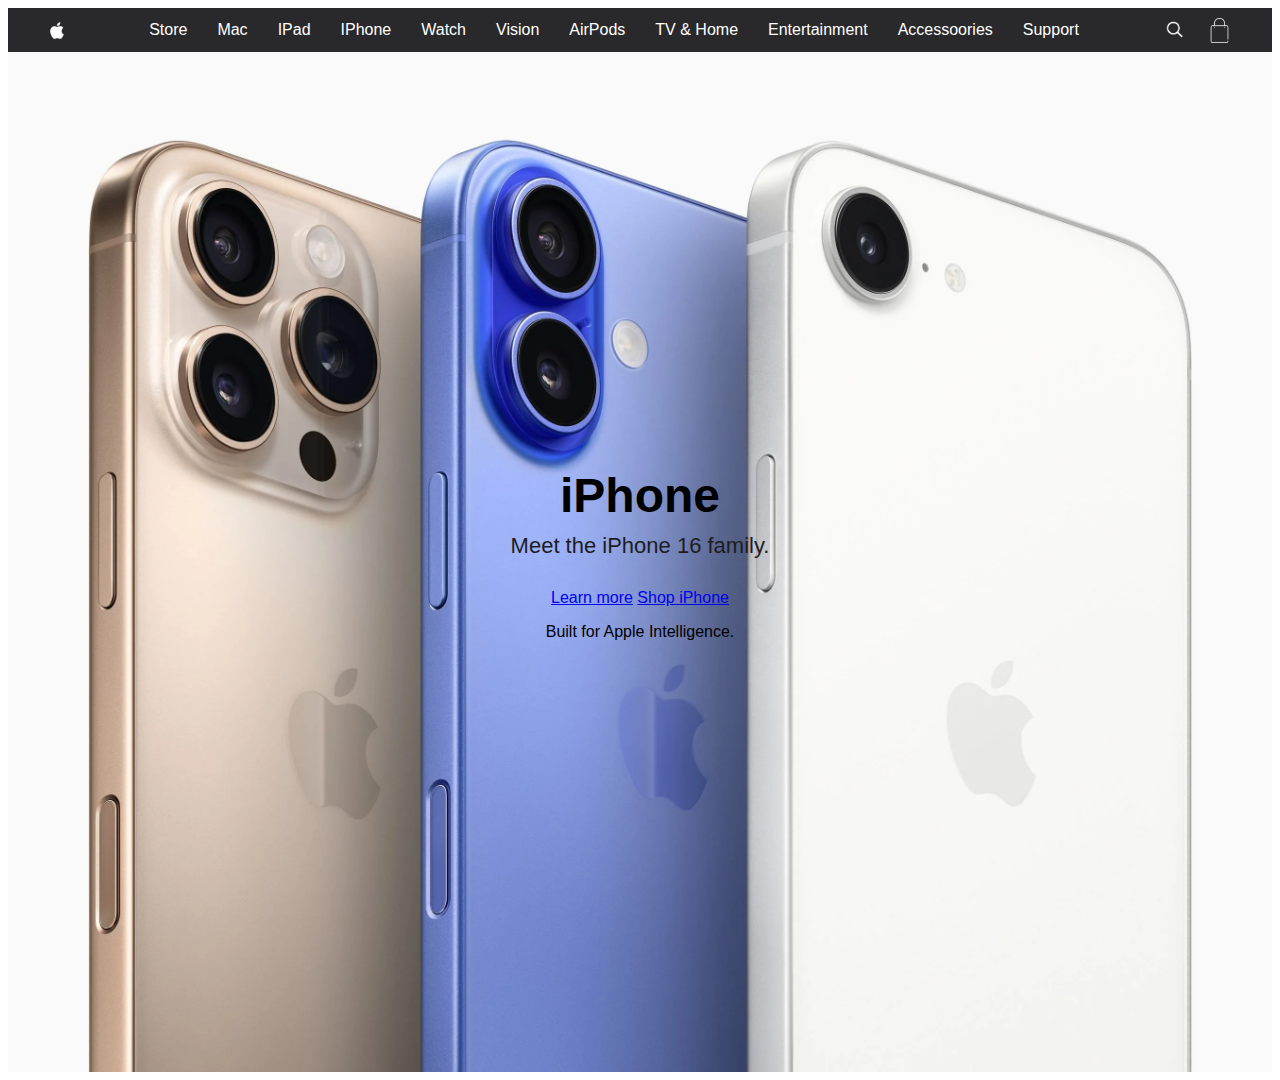
<file: apple/index.html>
<!DOCTYPE html>
<html lang="en">
    <head>
        <meta charset="UTF-8">
        <meta name="viewport" content="width=device-width, initial-scale=1.0">
        <link rel="icon" type="image/x-icon" href="/apple/img/favicon.png">
        <link rel="stylesheet" href="styles.css">
        <title>Apple</title>
    </head>

    <header>    
        <div id="logo-inicio">
            <a href="/cv/index_cv.html">
                <img src="/apple/img/logo_inicio.png" alt="Logo Apple">
            </a>
        </div>

        
        <nav id="header-nav">
            <ul>
                <li>Store </li>
                <li>Mac</li>
                <li>IPad</li>
                <li>IPhone</li>
                <li>Watch</li>
                <li>Vision</li>
                <li>AirPods</li>
                <li>TV & Home</li>
                <li>Entertainment</li>
                <li>Accessoories</li>
                <li>Support</li>
            </ul>
        </nav>

        <div class="icons">
            <a href="#"><img src="/apple/img/lupa.png" alt="Buscar"></a>
            <a href="#"><img src="/apple/img/bag.png" alt="Carrito"></a>
        </div>

        
    </header>

    <body>
        <section class="seccion-principal">
            <div class="seccion-principal-contenido">
                <h1>iPhone</h1>
                <h3>Meet the iPhone 16 family.</h3>
            
                <div class="botones">
                    <a href="#" class="btn primary">Learn more</a>
                    <a href="#" class="btn secondary">Shop iPhone</a>
                </div>
            
                <p>Built for Apple Intelligence.</p>

            </div>

        </section>
        
    </body>
</html>
</file>
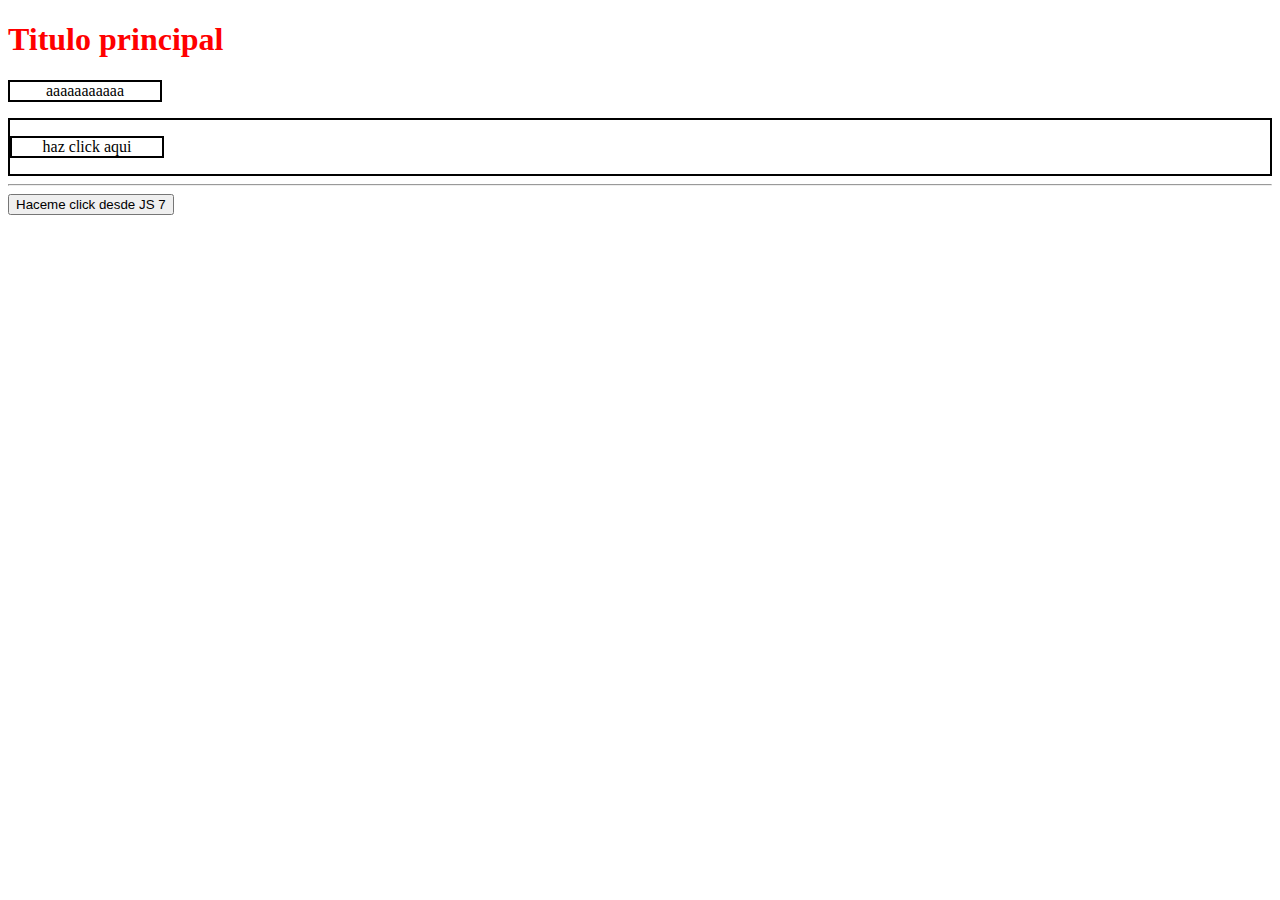
<file: java/index.html>
<!DOCTYPE html>
<html lang="en">
    <head>
        <meta charset="UTF-8">
        <meta name="viewport" content="width=device-width, initial-scale=1.0">
        <title>Javascript div 334</title>
        <link rel="stylesheet" href="styles.css">
        <script  defer src="main.js"></script>
    </head>

    <body>
        <h1>Titulo principal</h1>
        <p>aaaaaaaaaaa</p>

        <div id="miContenedor">
            <p>haz click aqui</p>
        </div>

        <hr>
        <button id="miBoton">Haceme click desde JS 7</button>

    </body>
</html>
</file>
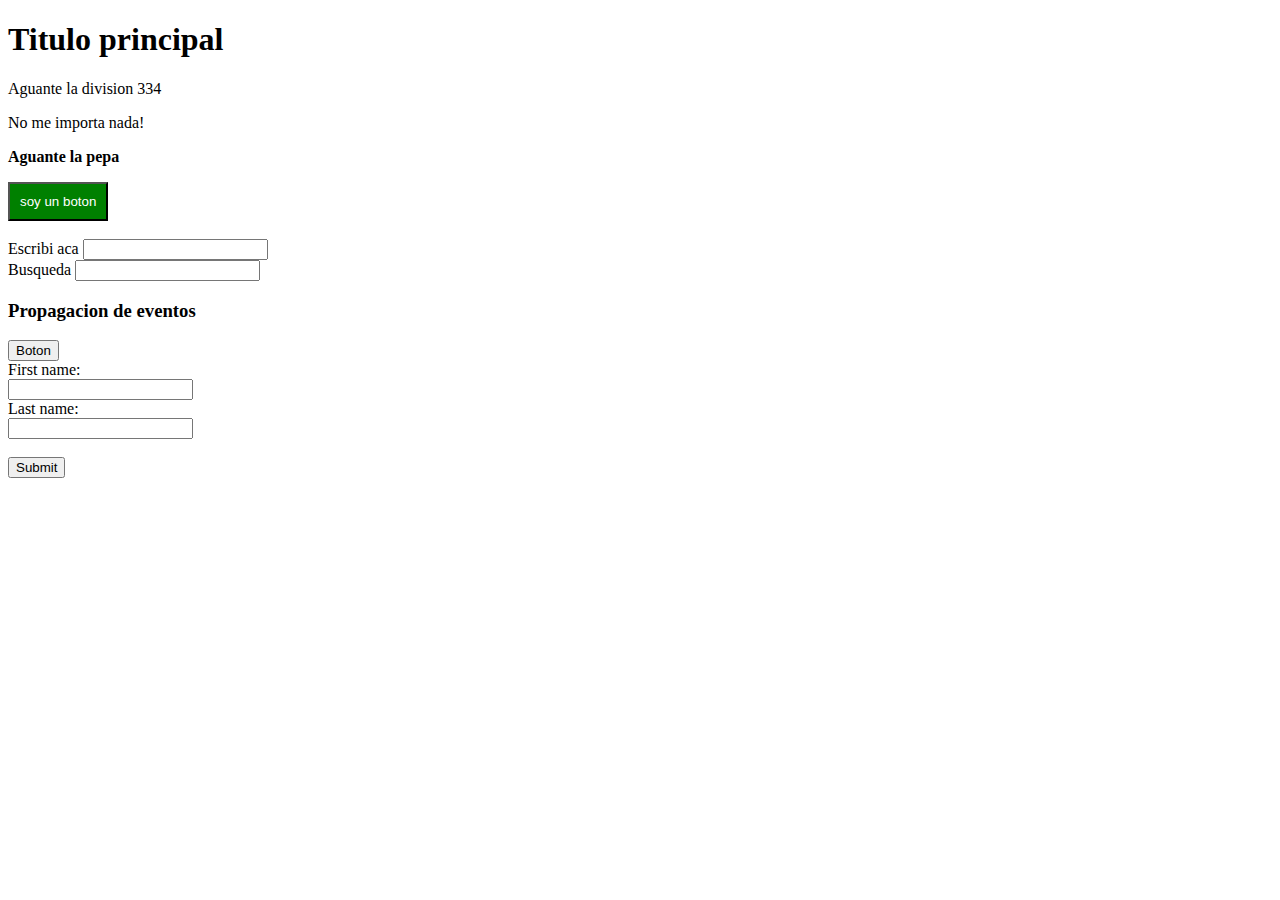
<file: js prueba/index.html>
<!DOCTYPE html>
<html lang="en">
<head>
    <meta charset="UTF-8">
    <title>document</title>
    <meta name="viewport" 
    content="width=device-width, initial-scale=1.0">
    <script defer src="main.js"></script>
</head>
<body>
    <h1 id="titulo">Titulo principal</h1>
    <p class="mensaje">Aguante la division 334</p>
    <p class="mensaje">No me importa nada!</p>

    <p id="parrafo"">Soy un magestuoso parrafo</p>
    <button id="boton">soy un boton</button><br><br>

    <label for="input">Escribi aca</label> <input type="text" name="texto" id="input"> <br>
    <label for="input">Busqueda</label> <input type="text" name="texto" id="barraBusqueda">



    <h3>Propagacion de eventos</h3>

    <div id="padre">
        <button id="hijo">Boton</button>
    </div>



    <form id="formulario" action="/action_page.php">
            <label for="fname">First name:</label><br>
            <input type="text" id="fname" name="fname" value=""><br>

            <label for="lname">Last name:</label><br>
            <input type="text" id="lname" name="lname" value=""><br><br>

            <input type="submit" value="Submit">
    </form> 
</body>
</html>
</file>
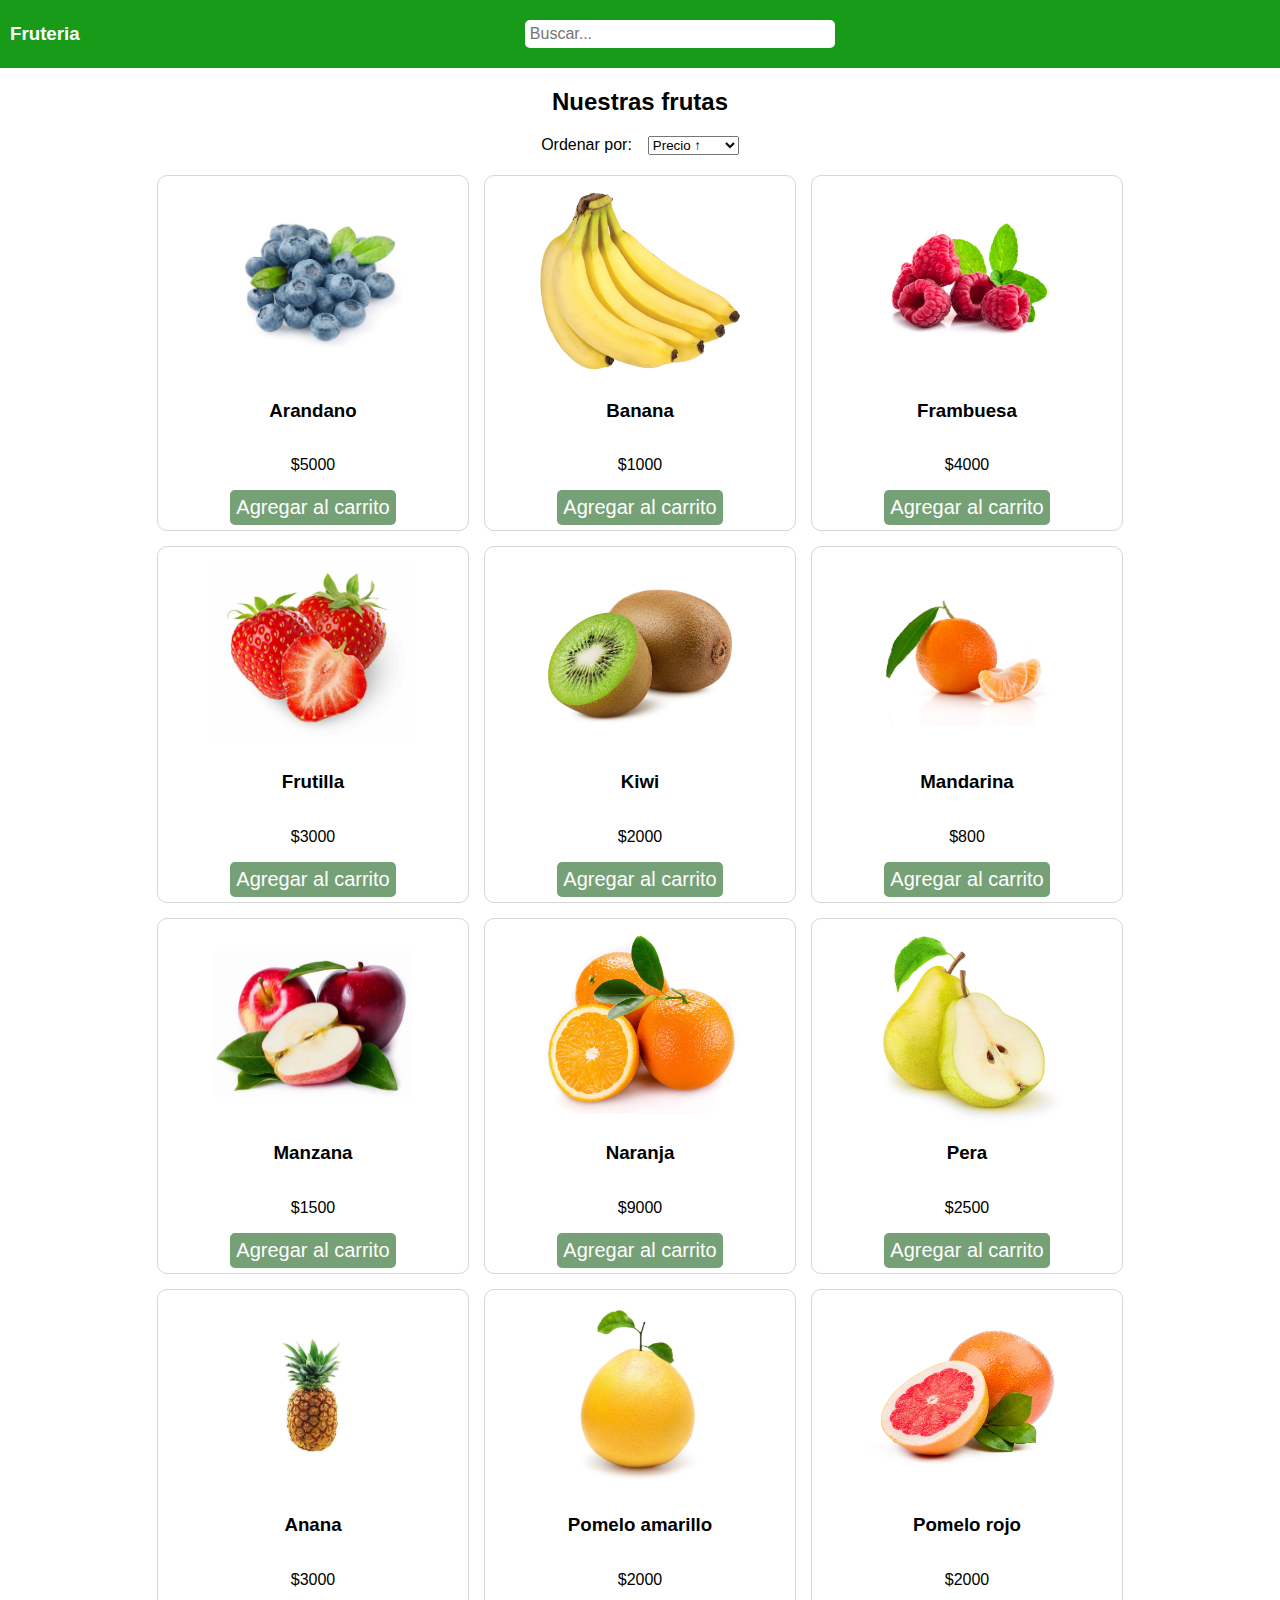
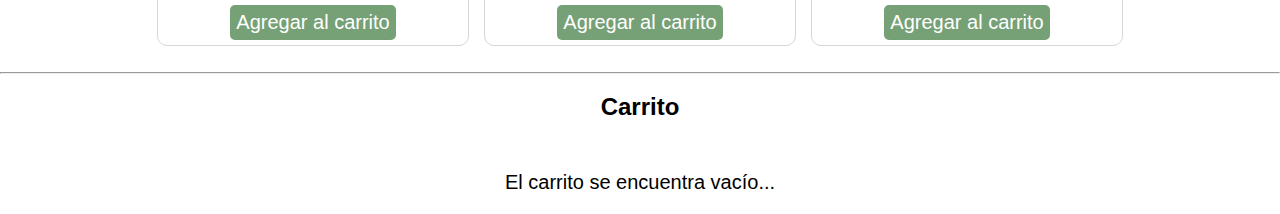
<file: modelo parcial 2/index.html>
<!DOCTYPE html>
<html lang="en">
    <head>
        <meta charset="UTF-8">
        <meta name="viewport" content="width=device-width, initial-scale=1.0">
        <link rel="stylesheet" href="styles.css">   
        <script defer src="main.js"></script>
        <title>Tienda de Frutas</title>
    </head>

<body>
    <header>
        <nav>
            <h3 class="titulo-nav">Fruteria</h3>

            <label for="barra-busqueda"></label>
            <input type="text" id="barra-busqueda" placeholder="Buscar..."><br>

            
        </nav>
    </header>


    <main>
        <h2 class="titulo-principal">Nuestras frutas</h2>

        <div class="contenedor-filtro">
            <label for="select-ordenar">Ordenar por: </label>
                <select id="select-ordenar">
                    <option value="precioAsc">Precio ↑</option>
                    <option value="precioDesc">Precio ↓</option>
                    <option value="alfAsc">Alfabético ↑</option>
                    <option value="alfDesc">Alfabético ↓</option>
                </select>
        </div>

        <section id="contenedor-productos"></section><br>
        
        <hr>

        <h2 class="titulo-principal">Carrito</h2>
        
        <section id="contenedor-carrito"></section>

    </main> 
</body>
</html>
</file>
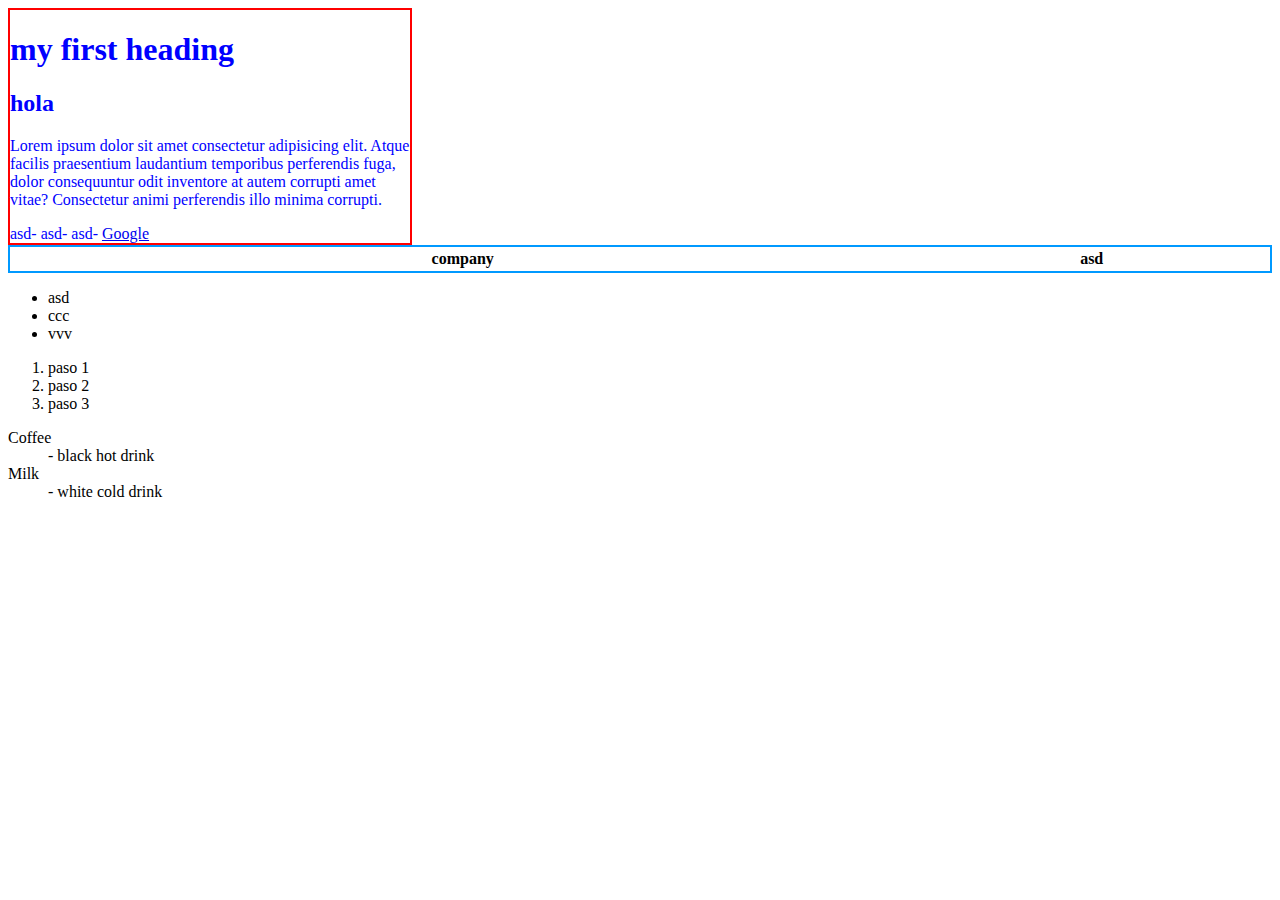
<file: practica/practica general/web 2/index.html>
<html>
    <head>
        <style>
            header {
                border: 2px solid red;
                width: 400px; 
                }
            table {
                border: 2px solid rgb(0, 153, 255);
                width: 400px; 
            }
        </style>
        <title>DIV 334</title>
        <link rel="shortcut icon" href="favicon.ico" type="image/x-icon">
    </head>

    <body>

        <header style="color:blue">
            
            <div>
                <h1>my first heading</h1>
                <h2>hola</h2>
                <p>Lorem ipsum dolor sit amet consectetur adipisicing elit. Atque facilis praesentium laudantium temporibus perferendis fuga, dolor consequuntur odit inventore at autem corrupti amet vitae? Consectetur animi perferendis illo minima corrupti.</p>
                <span>asd-</span>
                <span>asd-</span>
                <span>asd-</span>
                <a href="https://www.google.com">Google</a>
    
            </div>

        </header>

<!-- TABLA-->
        <table style="width:100%;">
            <tr>
                <th> company</th>
                <th> asd</th>
            </tr>
        </table>

<!-- LISTAS-->
        <ul>
            <li>asd</li>
            <li>ccc</li>
            <li>vvv</li>
        </ul>

        <ol>
            <li>paso 1</li>
            <li>paso 2</li>
            <li>paso 3</li>
        </ol>

        <dl>
            <dt>Coffee</dt>
            <dd>- black hot drink</dd>
            <dt>Milk</dt>
            <dd>- white cold drink</dd>
        </dl>

    </body>
</html>
</file>
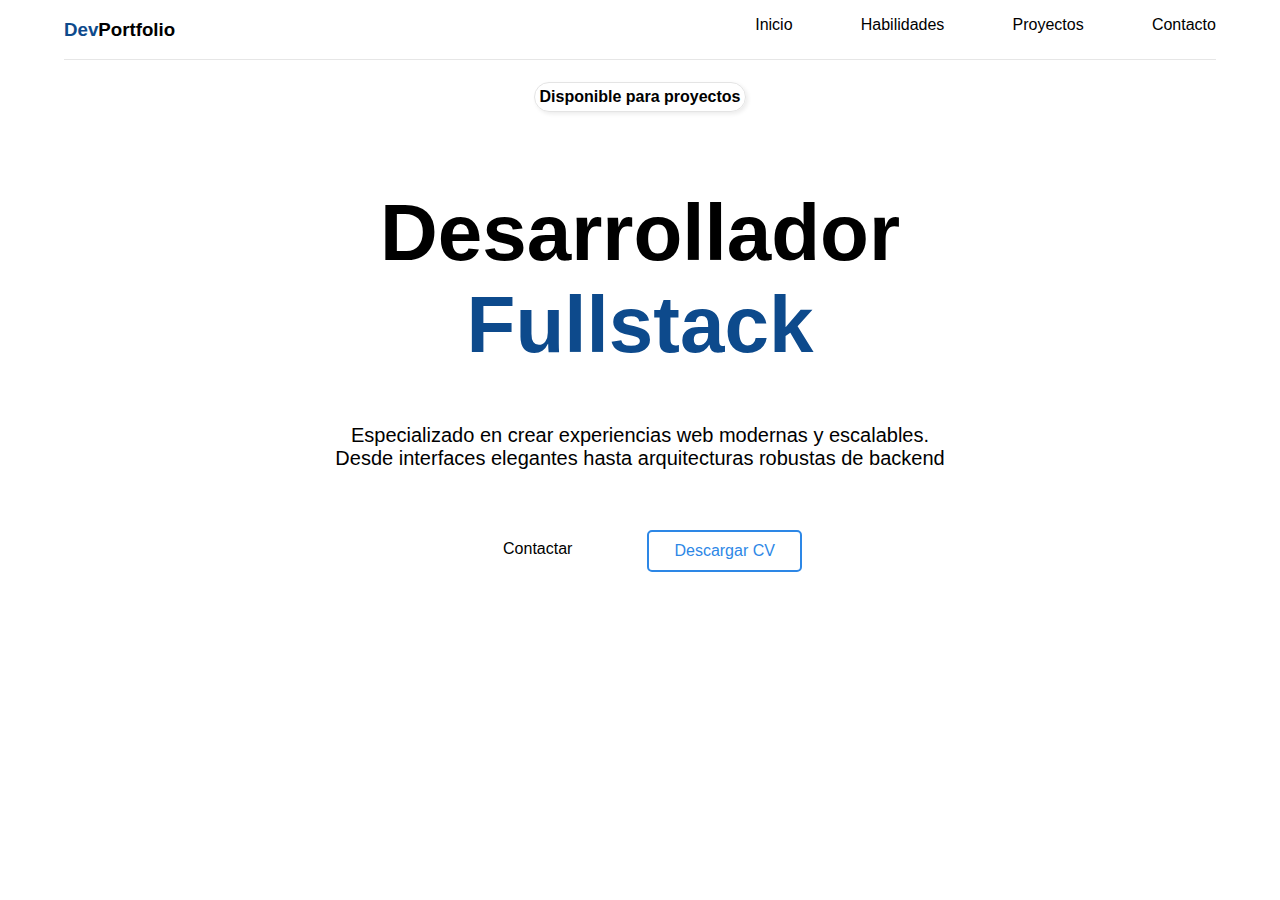
<file: portfolio/portfolio.html>
<!DOCTYPE html>
<html lang="en">
    <head>
        <meta charset="UTF-8">
        <link rel="stylesheet" href="portfolio.css">
        <link rel="icon" type="image/x-icon" href="images.jpeg">
        <meta name="viewport" content="width=device-width, initial-scale=1.0">
        <title>Portfolio</title>
    </head>

    <body>

        <header>

            <div id="header-logo">
                <h3><a href="/"><span class="texto-azul">Dev</span>Portfolio</h3></a>
            </div>

            <nav id="header-nav">
                <ul>
                    <li>Inicio</li>
                    <li>Habilidades</li>
                    <li>Proyectos</li>
                    <li>Contacto</li>
                </ul>
            </nav>

        </header>


        <main>

            <section id="seccion-principal">
                <div id="test">
                    <h4 id="subtitulo-disponibilidad">Disponible para proyectos</h4>
                </div>
                
                <div sid="titulo-principal">
                    <h1 id="titulo-principal">Desarrollador<br><span class="texto-azul">Fullstack</span></h1>
                    <p class="parrafo-principal">Especializado en crear experiencias web modernas y escalables.<br>Desde interfaces elegantes hasta arquitecturas robustas de backend</p>
                </div>
                
                
                <div class="seccion-contacto" >
                    <a class="seccion-contacto boton-contacto" href="https://mail.google.com/">Contactar</a>
                    <a class="seccion-contacto boton-cv" href="images.jpeg">Descargar CV</a>
                </div>

            </section>
        
        </main>




    </body>

</html>
</file>
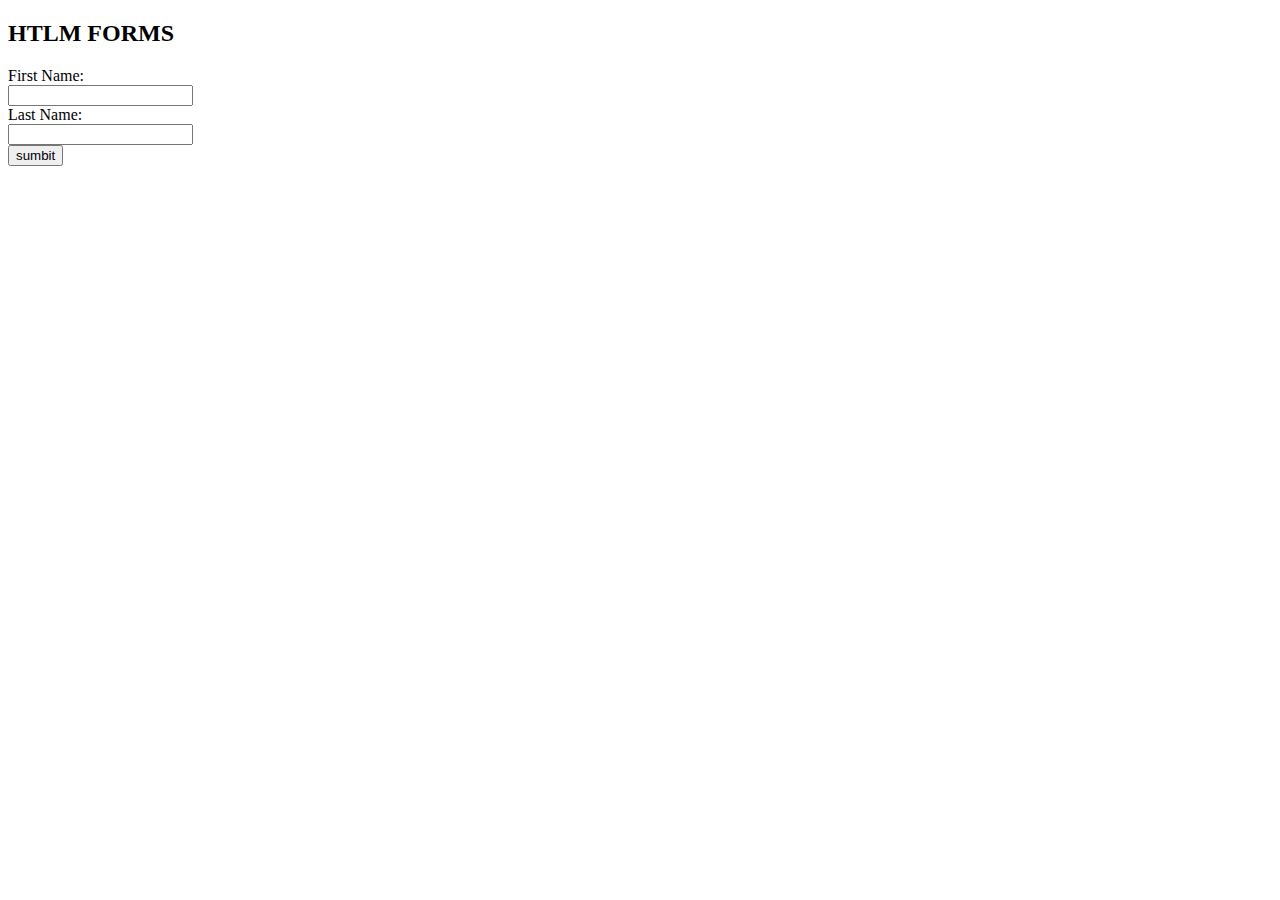
<file: practica/forms/forms.html>
<!DOCTYPE html>
<html lang="en">
<head>
    <meta charset="UTF-8">
    <meta name="viewport" content="width=device-width, initial-scale=1.0">
    <title>SEXOOOOOOO</title>
</head>
<body>
    <h2>HTLM FORMS</h2>
    <form action="/action_page.php">
        <label for="fname">First Name:</label><br>
        <input type="text" id="fname" name="fname"><br>

        <label for="lname">Last Name:</label><br>
        <input type="text" id="lname" name="lname"><br>

        <input type="submit" value="sumbit">
    </form>
</body>
</html>
</file>
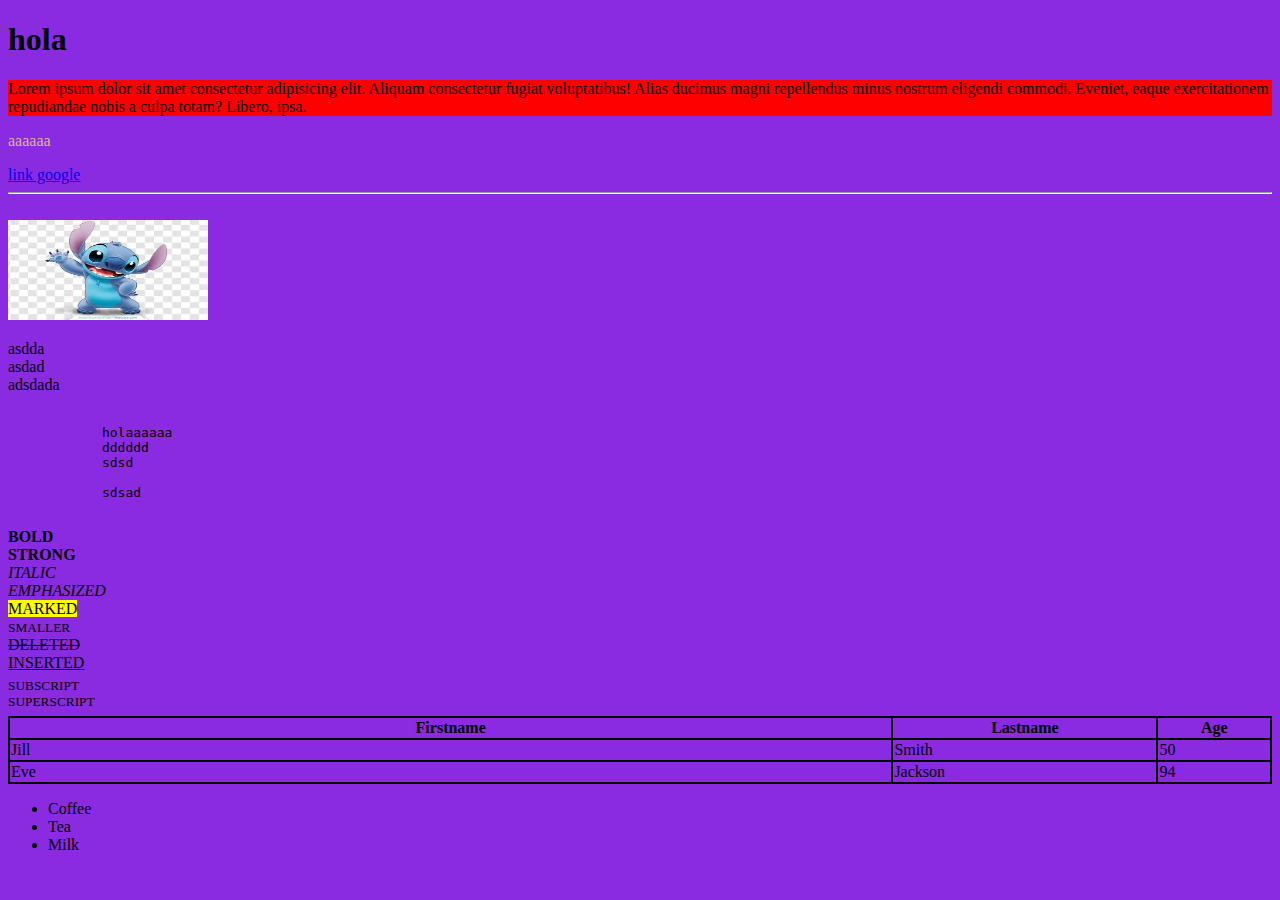
<file: practica/practica general/web 1/practica.html>
<!DOCTYPE html>
<html>

    <link rel="stylesheet" href="styles_practica1.css">

    <head>
        <title>ASD</title> <!-- nombre de pagina -->
    </head>

    <!--estilo en htl de color de fondo de pagina-->
    <body style="background-color: blueviolet;">

        <h1>hola</h1> <!--de h1 a h6 son tamaños de titulos-->

        <p style="background-color: red;"">Lorem ipsum dolor sit amet consectetur adipisicing elit. Aliquam consectetur fugiat voluptatibus! Alias ducimus magni repellendus minus nostrum eligendi commodi. Eveniet, eaque exercitationem repudiandae nobis a culpa totam? Libero, ipsa.</p>
        <!-- parrafo con estilo de fondo de texto-->

        <p style="color:burlywood">aaaaaa</p> <!-- color de texto-->

        <a href="https://www.google.com/">link google</a> 
        <!--enlace a alguna web  / el <a> define un hyperlink y el href specifica la URL de dicha web-->

        <hr> <!-- linea division-->

        <br> <!-- espacio vacio-->

        <img src="images.jpeg" alt="imagen" width="200" height="100">
        <!-- el "alt" funciona tipo un try-except donde si la imagen cargada en src no funciona - se muestra el texto del alt-->

        <p>asdda<br>asdad<br>adsdada</p> <!-- genera un salto de linea-->

        <pre> <!-- mantiene el texto tal como se agrega-->
            holaaaaaa
            dddddd
            sdsd

            sdsad
        </pre>

        <!-- formatos de textos-->
        <b>BOLD<br></b>
        <strong>STRONG<br></strong>
        <i>ITALIC<br></i>
        <em>EMPHASIZED<br></em>
        <mark>MARKED<br></mark>
        <small>SMALLER<br></small>
        <del>DELETED<br></del>
        <ins>INSERTED<br></ins>
        <sub>SUBSCRIPT<br></sub>
        <sup>SUPERSCRIPT<br></sup>

    <table style="width:100%">
        <tr>
            <th style="width:70%">Firstname</th>
            <th>Lastname</th>
            <th>Age</th>
        </tr>
        <tr>
            <td>Jill</td>
            <td>Smith</td>
            <td>50</td>
        </tr>
        <tr>
            <td>Eve</td>
            <td>Jackson</td>
            <td>94</td>
        </tr>
    </table>


    <ul style="list-style-type:disc;">
        <li>Coffee</li>
        <li>Tea</li>
        <li>Milk</li>
    </ul>


    </body>

</html>
</file>
<file: apple/styles.css>
header {
    display: flex;
    justify-content: space-between;
    align-items: center;
    background-color: #29292b;
    color: white;
    padding: 0 40px;
    height: 44px; 
    font-family: -apple-system, BlinkMacSystemFont, "Segoe UI", Roboto, sans-serif;
}

#logo-inicio img {
    padding-top: 5px;
    width: 18px;
    height: auto;
}

#header-nav ul {
    display: flex;
    gap: 30px;
    list-style: none;
    margin: 0;
    padding: 0;
}

#header-nav li a {
    font-size: 12px;
}


.icons {
    display: flex;
    gap: 20px;
}

.icons img {
    padding-top: 5px;
    width: 25px;
    height: auto;
}
body{
    font-family: -apple-system, BlinkMacSystemFont, "Segoe UI", Roboto, sans-serif;

}
body {
    font-family: -apple-system, BlinkMacSystemFont, "Segoe UI", Roboto, sans-serif;
}

.seccion-principal {
    display: flex;
    flex-direction: column;
    align-items: center;
    justify-content: center; 
    text-align: center;
    padding: 60px 20px;
    min-height: 100vh; 

    background: url("/apple/img/seccion-principal.png") no-repeat center bottom;
    background-size: cover;
}

.seccion-principal h1 {
    font-size: 48px;
    margin: 0;
    text-align: center;
}

.seccion-principal h3 {
    font-size: 22px;
    font-weight: 400;
    margin: 10px 0 30px;
    color: #1d1d1f;
}
</file>
<file: java/styles.css>
h1{
    color: red
}

#miContenedor, p{
    border: 2px solid;
}

p{
    width: 150px;
    text-align: center;
}
</file>
<file: modelo parcial 2/styles.css>
header {
    background-color: rgb(24, 155, 24);
    margin: 0;
    width: 100%;
    font-family:'Trebuchet MS', 'Lucida Sans Unicode', 'Lucida Grande', 'Lucida Sans', Arial, sans-serif

}

body{
    margin: 0;
    font-family:'Trebuchet MS', 'Lucida Sans Unicode', 'Lucida Grande', 'Lucida Sans', Arial, sans-serif
}

nav {
    width: 100%;
    display: flex;
    justify-content: space-between; 
    align-items: center;
}

/*NAV*/
.titulo-nav{
    margin-left: 10px;
    color: white;
    text-align: left;
}

#barra-busqueda {
    width: 300px;
    margin: 20px auto; 
    padding: 5px;
    font-size: 16px;
    border: none;
    border-radius: 5px;
}



.titulo-principal{
    text-align: center;
}


/* ===================== CSS CONTENEDORES DE PRODUCTOS ===================== */
#contenedor-productos{
    padding-top: 20px;
    display: flex;
    flex-wrap: wrap;
    align-items: center;
    justify-content: center;
    gap: 15px;
}

.card-producto img{
    width: 200px;
    height: 200px;
    object-fit: contain;
}

.card-producto{
    border: 1px rgb(214, 214, 214) solid;
    border-radius: 10px;
    padding: 5px;
    width: 300px;
    display: flex;
    flex-direction: column;
    align-items: center;
    justify-content: space-between;
    
}

.boton-agregar{
    background-color: rgb(118, 160, 118);
    color: white;
    border-radius: 5px;
    border: none;
    font-size: 20px;
    padding: 2%;
    cursor: pointer;
}


/*
===================== CARRITO =====================
*/
.bloque-item{
    display: flex;
    justify-content: space-between;
    align-items: center;
    font-size: 22px;
    width: 35%;
    margin: auto;
}

.boton-eliminar{
    background-color: red;
    color: white;
    border: none;
    border-radius: 5px;
    padding: 8px;
    margin-left: 10px;
    cursor: pointer;
    display: flex;
    font-size: 20px;
}

.carrito-vacio{
    text-align: center;
    font-size: 20px;
    margin-top: 50px;
}


/* ===================== BOTON VACIAR CARRITO ===================== */
.carrito-footer{
    display: flex;
    justify-content: space-between;
    margin: 20px;
}

.total-carrito{
    font-size: 24px;
    font-weight: bold;
    padding-top: 15px;
    margin: 20px;
}

#vaciar-carrito{
    background-color: red;
    color: white;
    border-radius: 5px;
    border: none;
    font-size: 20px;
    padding: 1.5%;
    cursor: pointer;
}

/*/==================== SELECT ORDENAR ===================== */
.contenedor-filtro{
    display: flex;
    justify-content: center;
    font-size: 16px;

    
}
</file>
<file: portfolio/portfolio.css>
body {
    margin: 0;
    font-family: 'Segoe UI', Tahoma, Geneva, Verdana, sans-serif;
}

header {
    width: 90%;
    margin: 0 auto;
    border-bottom: 0.5px solid rgb(230, 230, 230);
}

header, header ul {
    display: flex;
}

header ul {
    justify-content: space-between;
}

a {
    text-decoration: none;
    color: inherit;
}
#header-nav {
    width: 40%;
}

#header-nav ul {
    padding-left: 0px;

}

#header-nav li {
    list-style-type: none;
}

.texto-azul {
    color: hsl(211, 83%, 30%);
}

#header-logo {
    width: 60%;
}

#seccion-principal{
    width: 100%;
    text-align: center;
    align-items: center;
    
}

#titulo-principal {
    display: block;
    text-align: center;
    align-items: center;
    font-size: 80px;
    font-family:Verdana, Geneva, Tahoma, sans-serif
}
#subtitulo-disponibilidad {
    text-align: center;
    border: 0.1px solid rgb(228, 228, 228);
    border-radius: 15px;
    padding: 5px;
    box-shadow: 2px 2px 4px #00000014;
}
#test{
    display: flex;
    justify-content: center;
    width: 100%;
    
}

.parrafo-principal {
    display: block;
    text-align: center;
    font-size: 20px;
}


.seccion-contacto {
    display: flex;
    justify-content: center;
    padding: 10px 25px 10px 25px;
    margin: 25px ;
}

.boton-cv{
    border: 2px solid hsl(211, 79%, 54%);
    color: hsl(211, 79%, 54%);
    border-radius: 5px;
    padding: 10px 25px 10px 25px;
}
</file>
<file: practica/practica general/web 1/styles_practica1.css>
table, th, td {
    border: 2px solid black;
    border-collapse: collapse;
    
}
</file>
